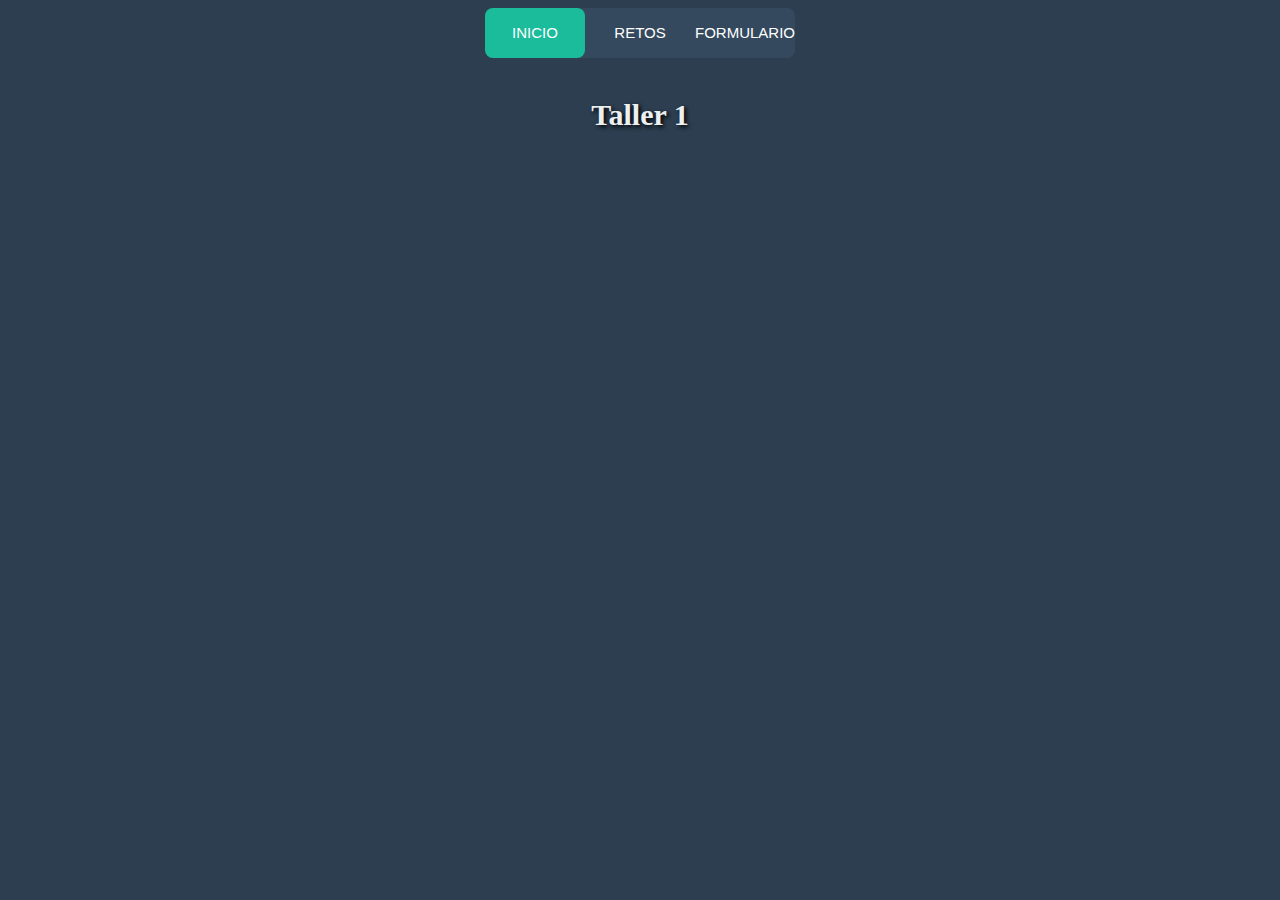
<file: index.html>
<!DOCTYPE html>
<html lang="en">
<head>
    <meta charset="UTF-8">
    <meta http-equiv="X-UA-Compatible" content="IE=edge">
    <meta name="viewport" content="width=device-width, initial-scale=1.0">
    <link rel="stylesheet" href="css/index.css">
    <title>Document</title>
</head>
<body>
    <nav>
        <a href="index.html">inicio</a>
        <a href="retos.html">retos</a>
        <a href="Formulario.html">formulario</a>
        <div class="animation start-home"></div>
    </nav>
    
    <div>
        <h1>Taller 1 </h1>
    </div>

</body>
</html>
</file>
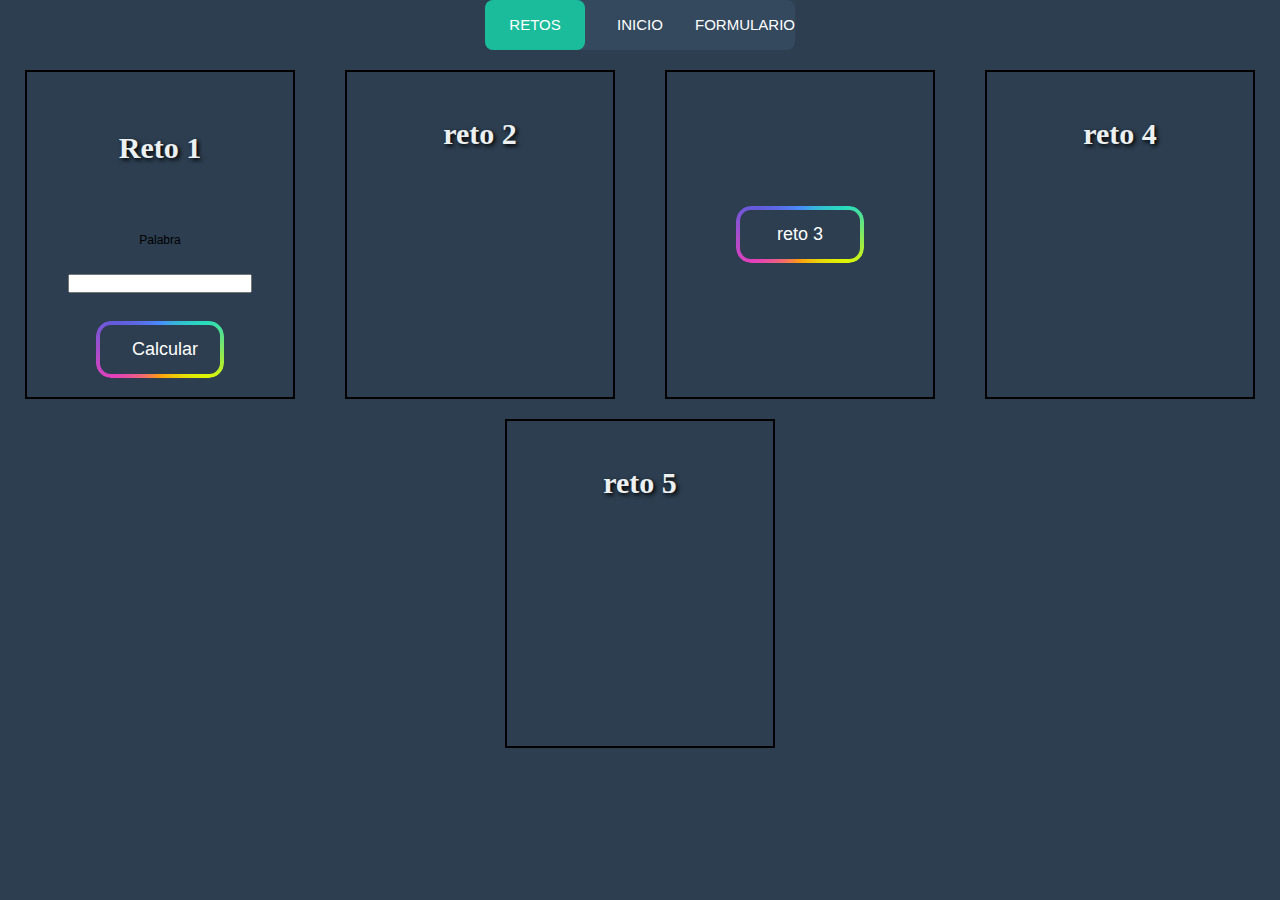
<file: retos.html>
<!DOCTYPE html>
<html lang="en">

<head>
    <meta charset="UTF-8">
    <meta http-equiv="X-UA-Compatible" content="IE=edge">
    <meta name="viewport" content="width=device-width, initial-scale=1.0">
    <link rel="stylesheet" href="css/index.css">
    <link rel="stylesheet" href="css/reto.css">

    <title>Document</title>
</head>

<body>
    <nav>
        <a href="retos.html">retos</a>
        <a href="index.html">inicio</a>
        <a href="Formulario.html">formulario</a>
        <div class="animation start-home"></div>
    </nav>
    <div class="retos">
        <div class="reto1">
            <h1>Reto 1</h1>
            <label>Palabra</label>
            <input type="text" id="palabra">
            <button id="boton1">Calcular</button>

        </div>

        <div id="divColor" class="reto2">
            <h1>reto 2</h1>
        </div>

        <div class="reto3">
            <button id="reto3" class="reto3Color"> reto 3</button>
        </div>
        <div id="reto4">
            <h1>reto 4</h1>
        </div>

        <div id="reto52" class="reto5">
            <h1 id="reto5">reto 5</h1>
        </div>

    </div>

    <script src="js/reto.js"></script>
</body>

</html>
</file>
<file: css/index.css>
body {
	font-size: 12px;
	font-family: sans-serif;
	background: #2c3e50;
}
nav {
	margin: 0px auto 0;

	position: relative;
	width: 310px;
	height: 50px;
	background-color: #34495e;
	border-radius: 8px;
	font-size: 0;
}
nav a {
	line-height: 50px;
	height: 100%;
	font-size: 15px;
	display: inline-block;
	position: relative;
	z-index: 1;
	text-decoration: none;
	text-transform: uppercase;
	text-align: center;
	color: white;
	cursor: pointer;
}
nav .animation {
	position: absolute;
	height: 100%;
	top: 0;
	z-index: 0;
	transition: all .5s ease 0s;
	border-radius: 8px;
}
a:nth-child(1) {
	width: 100px;
}
a:nth-child(2) {
	width: 110px;
}
a:nth-child(3) {
	width: 100px;
}
nav .start-home, a:nth-child(1):hover~.animation {
	width: 100px;
	left: 0;
	background-color: #1abc9c;
}
nav .start-about, a:nth-child(2):hover~.animation {
	width: 110px;
	left: 100px;
	background-color: #e74c3c;
}
nav .start-blog, a:nth-child(3):hover~.animation {
	width: 100px;
	left: 210px;
	background-color: #3498db;
}
nav .start-portefolio, a:nth-child(4):hover~.animation {
	width: 160px;
	left: 310px;
	background-color: #9b59b6;
}
nav .start-contact, a:nth-child(5):hover~.animation {
	width: 120px;
	left: 470px;
	background-color: #e67e22;
}

h1 {
	text-align: center;
	margin: 40px 0 40px;
	text-align: center;
	font-size: 30px;
	color: #ecf0f1;
	text-shadow: 2px 2px 4px #000000;
	font-family: 'Cherry Swash', cursive;
}
</file>
<file: css/reto.css>
* {
    margin: 0;
    padding: 0;
}

.retos {
    display: flex;
    width: 100%;
    flex-wrap: wrap;
    justify-content: space-around;
}

.retos div {
    height: 35vh;
}

.reto1 {
    margin-top: 20px;
    width: 20%;
    display: flex;
    flex-direction: column;
    justify-content: space-around;
    align-items: center;
    border: solid 2px;
    padding: 5px;
}

.reto1 input {
    width: 70%;
}

.reto2 {
    margin-top: 20px;
    width: 20%;
    height: 25vh;
    border: solid 2px;
    padding: 5px;
    display: flex;
    justify-content: center;
}

.reto2Color {
    margin-top: 20px;
    width: 20%;
    height: 25vh;
    border: solid 2px;
    padding: 5px;
    background-color: black;
    color: white;
    display: flex;
    justify-content: center;
}

.reto3 {
    margin-top: 20px;
    width: 20%;
    height: 25vh;
    display: flex;
    border: solid 2px;
    padding: 5px;
    display: flex;
    align-items: center;
    justify-content: center;
}

.reto3 button {
    width: 50%;
}

.reto3Color2 {
    background-color: aqua;
    color: blueviolet;
}

#reto4 {
    margin-top: 20px;
    width: 20%;
    display: flex;
    justify-content: center;
    border: solid 2px;
    padding: 5px;
}

.reto5 {
    margin-top: 20px;
    width: 20%;
    height: 25vh;
    display: flex;
    justify-content: center;
    border: solid 2px;
    padding: 5px;
}

.reto52 {
    margin-top: 20px;
    width: 20%;
    height: 25vh;
    display: flex;
    justify-content: center;
    border: solid 2px;
    padding: 5px;
    background-color: darkmagenta;
}

button {
    --border-radius: 15px;
    --border-width: 4px;
    appearance: none;
    width: 50%;
    position: relative;
    padding: 1em 2em;
    border: 0;
    background-color: #2c3e50;
    font-family: "Roboto", Arial, "Segoe UI", sans-serif;
    font-size: 18px;
    font-weight: 500;
    color: #fff;
    z-index: 2;
}

button::after {
    --m-i: linear-gradient(#000, #000);
    --m-o: content-box, padding-box;
    content: "";
    position: absolute;
    left: 0;
    top: 0;
    width: 100%;
    height: 100%;
    padding: var(--border-width);
    border-radius: var(--border-radius);
    background-image: conic-gradient(#488cfb,
            #29dbbc,
            #ddf505,
            #ff9f0e,
            #e440bb,
            #655adc,
            #488cfb);
    -webkit-mask-image: var(--m-i), var(--m-i);
    mask-image: var(--m-i), var(--m-i);
    -webkit-mask-origin: var(--m-o);
    mask-origin: var(--m-o);
    -webkit-mask-clip: var(--m-o);
    mask-composite: exclude;
    -webkit-mask-composite: destination-out;
    filter: hue-rotate(0);
    animation: rotate-hue linear 500ms infinite;
    animation-play-state: paused;
}

button:hover::after {
    animation-play-state: running;
}

@keyframes rotate-hue {
    to {
        filter: hue-rotate(1turn);
    }
}

button,
button::after {
    box-sizing: border-box;
}

button:active {
    --border-width: 5px;
}

@media screen and (min-width: 320px) and (max-width: 480px) {
    .retos {
        display: flex;
        flex-direction: column;
        align-items: center;
    }
    .reto1{
        width: 60%;
    }
    .reto2{
        width: 60%;
    }
    .reto3{
        width: 60%;
    }
    #reto4{
        width: 60%;
    }
    .reto5{
        width: 60%;
    }
}

@media screen and (min-width: 480px) and (max-width: 960px) {
    .retos {
        display: flex;
        flex-wrap: wrap;
    }
    .reto1{
        width: 350px;
    }
    .reto2{
        width: 350px;
    }
    .reto2Color{
        width: 350px;
    }
    .reto3{
        width: 350px;
    }
    #reto4{
        width: 350px;
    }
    .reto5{
        width: 350px;
    }
}

@media screen and (min-width: 960px) and (max-width: 1120px) {

    .retos {
        display: flex;
        flex-wrap: wrap;
    }
    .reto1{
        width: 350px;
    }
    .reto2{
        width: 350px;
    }
    .reto2Color{
        width: 350px;
    }
    .reto3{
        width: 350px;
    }
    #reto4{
        width: 350px;
    }
    .reto5{
        width: 350px;
    }
}
</file>
